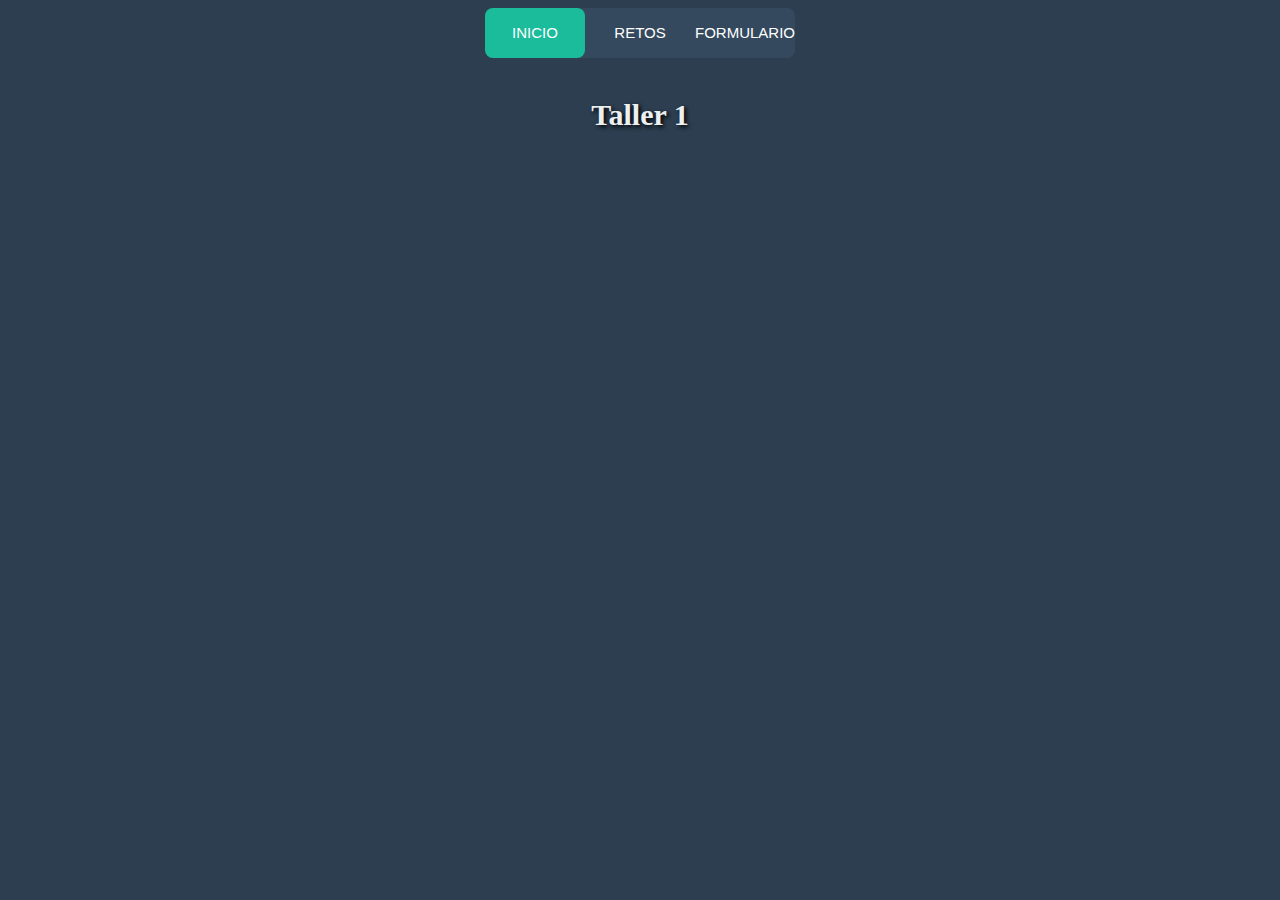
<file: index.html>
<!DOCTYPE html>
<html lang="en">
<head>
    <meta charset="UTF-8">
    <meta http-equiv="X-UA-Compatible" content="IE=edge">
    <meta name="viewport" content="width=device-width, initial-scale=1.0">
    <link rel="stylesheet" href="css/index.css">
    <title>Document</title>
</head>
<body>
    <nav>
        <a href="index.html">inicio</a>
        <a href="retos.html">retos</a>
        <a href="Formulario.html">formulario</a>
        <div class="animation start-home"></div>
    </nav>
    
    <div>
        <h1>Taller 1 </h1>
    </div>

</body>
</html>
</file>
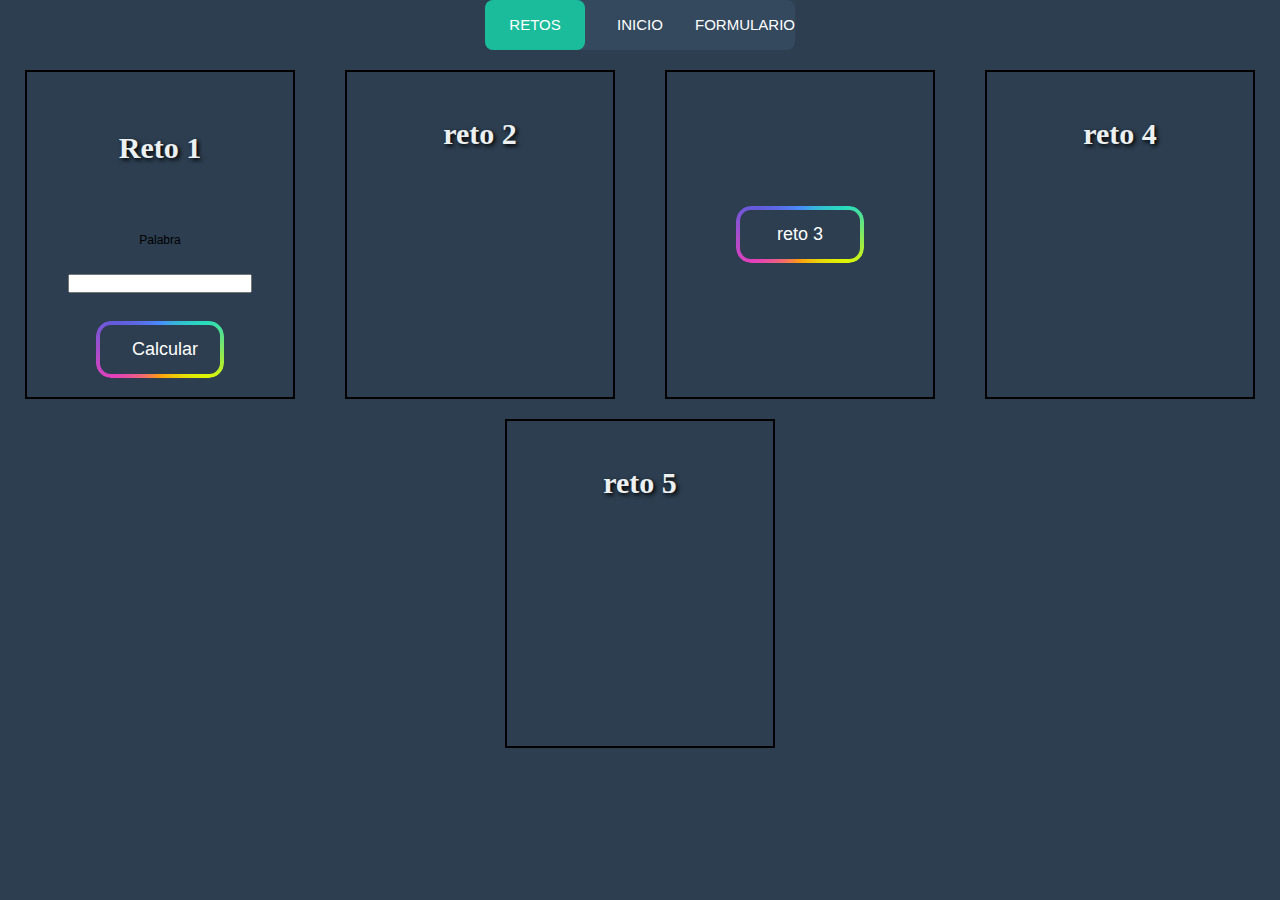
<file: retos.html>
<!DOCTYPE html>
<html lang="en">

<head>
    <meta charset="UTF-8">
    <meta http-equiv="X-UA-Compatible" content="IE=edge">
    <meta name="viewport" content="width=device-width, initial-scale=1.0">
    <link rel="stylesheet" href="css/index.css">
    <link rel="stylesheet" href="css/reto.css">

    <title>Document</title>
</head>

<body>
    <nav>
        <a href="retos.html">retos</a>
        <a href="index.html">inicio</a>
        <a href="Formulario.html">formulario</a>
        <div class="animation start-home"></div>
    </nav>
    <div class="retos">
        <div class="reto1">
            <h1>Reto 1</h1>
            <label>Palabra</label>
            <input type="text" id="palabra">
            <button id="boton1">Calcular</button>

        </div>

        <div id="divColor" class="reto2">
            <h1>reto 2</h1>
        </div>

        <div class="reto3">
            <button id="reto3" class="reto3Color"> reto 3</button>
        </div>
        <div id="reto4">
            <h1>reto 4</h1>
        </div>

        <div id="reto52" class="reto5">
            <h1 id="reto5">reto 5</h1>
        </div>

    </div>

    <script src="js/reto.js"></script>
</body>

</html>
</file>
<file: css/index.css>
body {
	font-size: 12px;
	font-family: sans-serif;
	background: #2c3e50;
}
nav {
	margin: 0px auto 0;

	position: relative;
	width: 310px;
	height: 50px;
	background-color: #34495e;
	border-radius: 8px;
	font-size: 0;
}
nav a {
	line-height: 50px;
	height: 100%;
	font-size: 15px;
	display: inline-block;
	position: relative;
	z-index: 1;
	text-decoration: none;
	text-transform: uppercase;
	text-align: center;
	color: white;
	cursor: pointer;
}
nav .animation {
	position: absolute;
	height: 100%;
	top: 0;
	z-index: 0;
	transition: all .5s ease 0s;
	border-radius: 8px;
}
a:nth-child(1) {
	width: 100px;
}
a:nth-child(2) {
	width: 110px;
}
a:nth-child(3) {
	width: 100px;
}
nav .start-home, a:nth-child(1):hover~.animation {
	width: 100px;
	left: 0;
	background-color: #1abc9c;
}
nav .start-about, a:nth-child(2):hover~.animation {
	width: 110px;
	left: 100px;
	background-color: #e74c3c;
}
nav .start-blog, a:nth-child(3):hover~.animation {
	width: 100px;
	left: 210px;
	background-color: #3498db;
}
nav .start-portefolio, a:nth-child(4):hover~.animation {
	width: 160px;
	left: 310px;
	background-color: #9b59b6;
}
nav .start-contact, a:nth-child(5):hover~.animation {
	width: 120px;
	left: 470px;
	background-color: #e67e22;
}

h1 {
	text-align: center;
	margin: 40px 0 40px;
	text-align: center;
	font-size: 30px;
	color: #ecf0f1;
	text-shadow: 2px 2px 4px #000000;
	font-family: 'Cherry Swash', cursive;
}
</file>
<file: css/reto.css>
* {
    margin: 0;
    padding: 0;
}

.retos {
    display: flex;
    width: 100%;
    flex-wrap: wrap;
    justify-content: space-around;
}

.retos div {
    height: 35vh;
}

.reto1 {
    margin-top: 20px;
    width: 20%;
    display: flex;
    flex-direction: column;
    justify-content: space-around;
    align-items: center;
    border: solid 2px;
    padding: 5px;
}

.reto1 input {
    width: 70%;
}

.reto2 {
    margin-top: 20px;
    width: 20%;
    height: 25vh;
    border: solid 2px;
    padding: 5px;
    display: flex;
    justify-content: center;
}

.reto2Color {
    margin-top: 20px;
    width: 20%;
    height: 25vh;
    border: solid 2px;
    padding: 5px;
    background-color: black;
    color: white;
    display: flex;
    justify-content: center;
}

.reto3 {
    margin-top: 20px;
    width: 20%;
    height: 25vh;
    display: flex;
    border: solid 2px;
    padding: 5px;
    display: flex;
    align-items: center;
    justify-content: center;
}

.reto3 button {
    width: 50%;
}

.reto3Color2 {
    background-color: aqua;
    color: blueviolet;
}

#reto4 {
    margin-top: 20px;
    width: 20%;
    display: flex;
    justify-content: center;
    border: solid 2px;
    padding: 5px;
}

.reto5 {
    margin-top: 20px;
    width: 20%;
    height: 25vh;
    display: flex;
    justify-content: center;
    border: solid 2px;
    padding: 5px;
}

.reto52 {
    margin-top: 20px;
    width: 20%;
    height: 25vh;
    display: flex;
    justify-content: center;
    border: solid 2px;
    padding: 5px;
    background-color: darkmagenta;
}

button {
    --border-radius: 15px;
    --border-width: 4px;
    appearance: none;
    width: 50%;
    position: relative;
    padding: 1em 2em;
    border: 0;
    background-color: #2c3e50;
    font-family: "Roboto", Arial, "Segoe UI", sans-serif;
    font-size: 18px;
    font-weight: 500;
    color: #fff;
    z-index: 2;
}

button::after {
    --m-i: linear-gradient(#000, #000);
    --m-o: content-box, padding-box;
    content: "";
    position: absolute;
    left: 0;
    top: 0;
    width: 100%;
    height: 100%;
    padding: var(--border-width);
    border-radius: var(--border-radius);
    background-image: conic-gradient(#488cfb,
            #29dbbc,
            #ddf505,
            #ff9f0e,
            #e440bb,
            #655adc,
            #488cfb);
    -webkit-mask-image: var(--m-i), var(--m-i);
    mask-image: var(--m-i), var(--m-i);
    -webkit-mask-origin: var(--m-o);
    mask-origin: var(--m-o);
    -webkit-mask-clip: var(--m-o);
    mask-composite: exclude;
    -webkit-mask-composite: destination-out;
    filter: hue-rotate(0);
    animation: rotate-hue linear 500ms infinite;
    animation-play-state: paused;
}

button:hover::after {
    animation-play-state: running;
}

@keyframes rotate-hue {
    to {
        filter: hue-rotate(1turn);
    }
}

button,
button::after {
    box-sizing: border-box;
}

button:active {
    --border-width: 5px;
}

@media screen and (min-width: 320px) and (max-width: 480px) {
    .retos {
        display: flex;
        flex-direction: column;
        align-items: center;
    }
    .reto1{
        width: 60%;
    }
    .reto2{
        width: 60%;
    }
    .reto3{
        width: 60%;
    }
    #reto4{
        width: 60%;
    }
    .reto5{
        width: 60%;
    }
}

@media screen and (min-width: 480px) and (max-width: 960px) {
    .retos {
        display: flex;
        flex-wrap: wrap;
    }
    .reto1{
        width: 350px;
    }
    .reto2{
        width: 350px;
    }
    .reto2Color{
        width: 350px;
    }
    .reto3{
        width: 350px;
    }
    #reto4{
        width: 350px;
    }
    .reto5{
        width: 350px;
    }
}

@media screen and (min-width: 960px) and (max-width: 1120px) {

    .retos {
        display: flex;
        flex-wrap: wrap;
    }
    .reto1{
        width: 350px;
    }
    .reto2{
        width: 350px;
    }
    .reto2Color{
        width: 350px;
    }
    .reto3{
        width: 350px;
    }
    #reto4{
        width: 350px;
    }
    .reto5{
        width: 350px;
    }
}
</file>
